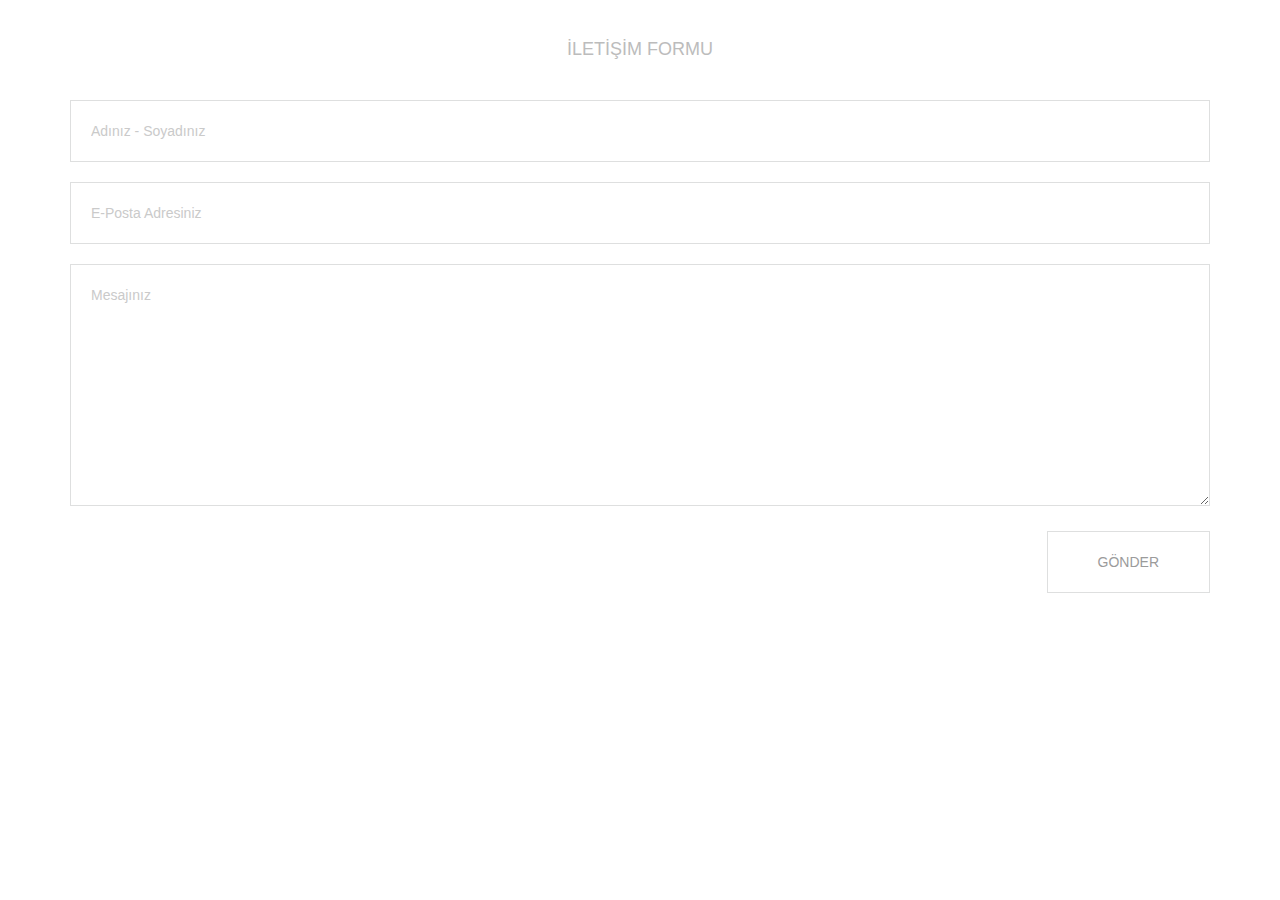
<file: view/contactForm.html>
<!DOCTYPE html>
<html lang="tr">
<head>
  <meta charset="UTF-8">
  <title>Contact Form</title>
  <meta name="viewport" content="width=device-width, initial-scale=1, maximum-scale=1, user-scalable=0">
  <link rel="stylesheet" type="text/css" href="../_assets/css/reset.css">
  <script src="../_assets/plugins/jquery/js/jquery-3.2.1.min.js"></script>
  <link rel="stylesheet" type="text/css" href="../_assets/plugins/bootstrap/css/bootstrap.min.css">
  <script type="text/javascript" src="../_assets/plugins/bootstrap/js/bootstrap.min.js"></script>
  <link rel="stylesheet" type="text/css" href="../_assets/plugins/font-awesome/css/font-awesome.min.css">
  <link rel="stylesheet" type="text/css" href="../_assets/css/contactForm.css">
  
</head>
<body>
  <div class="contactForm">
    <div class="container">
        <div class="row">
          <div class="col-xs-12">
            <h4 class="contactForm__title">İLETİŞİM FORMU</h4>
          </div>
        </div>
        <div class="row">
          <div class="">
            <div class="col-xs-12">
              <form action="javascript:;">
                <input type="text" placeholder="Adınız - Soyadınız" class="contactForm__item">
                <input type="text" placeholder="E-Posta Adresiniz" class="contactForm__item">
                <textarea name="" id="" cols="30" rows="10" class="contactForm__item" placeholder="Mesajınız"></textarea>
                <input type="submit" class="contactForm__item contactForm__item__submit pull-right" value="GÖNDER">
              </form>
            </div>
          </div>
        </div>
      </div>
    </div>
  </div>
</body>
</html>
</file>
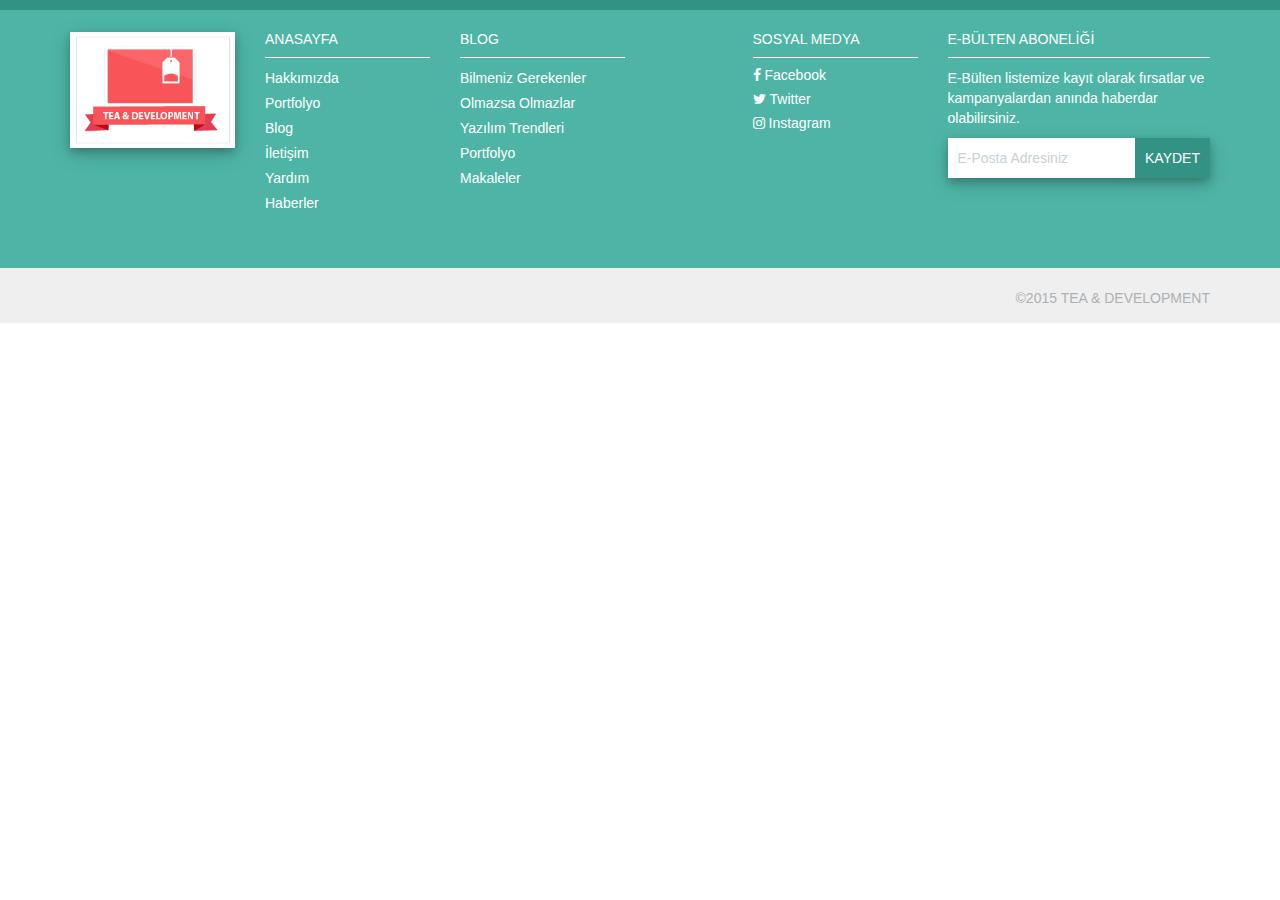
<file: view/footer.html>
<!DOCTYPE html>
<html lang="tr">
<head>
  <meta charset="UTF-8">
  <title>Footer</title>
  <meta name="viewport" content="width=device-width, initial-scale=1, maximum-scale=1, user-scalable=0">
  <link rel="stylesheet" type="text/css" href="../_assets/css/reset.css">
  <script src="../_assets/plugins/jquery/js/jquery-3.2.1.min.js"></script>
  <link rel="stylesheet" type="text/css" href="../_assets/plugins/bootstrap/css/bootstrap.min.css">
  <script type="text/javascript" src="../_assets/plugins/bootstrap/js/bootstrap.min.js"></script>
  <link rel="stylesheet" type="text/css" href="../_assets/plugins/font-awesome/css/font-awesome.min.css">
  <link rel="stylesheet" type="text/css" href="../_assets/css/footer.css">
</head>
<body>
  <div class="footer">
    <div class="container-fluid">
      <div class="row no-gutter">
        <div class="footer__top">
          <div class="col-xs-12">
          </div>
        </div>
      </div>  
    </div>
    <div class="footer__content">
      <div class="container">
        <div class="footer__content__area">
          <div class="row">
            <div class="col-xs-12 col-md-2">
              <img src="../_assets/media/logo.png" alt="Tea & Tech" class="img-responsive">
            </div>
            <div class="col-xs-12 col-md-2">
              <div class="footer__content__area__menu">
                <h5 class="footer__content__area__menu__title">ANASAYFA</h5>
                <a href="javascript:;" class="footer__content__area__menu__item">Hakkımızda</a>
                <a href="javascript:;" class="footer__content__area__menu__item">Portfolyo</a>
                <a href="javascript:;" class="footer__content__area__menu__item">Blog</a>
                <a href="javascript:;" class="footer__content__area__menu__item">İletişim</a>
                <a href="javascript:;" class="footer__content__area__menu__item">Yardım</a>
                <a href="javascript:;" class="footer__content__area__menu__item">Haberler</a>
              </div>
            </div>
            <div class="col-xs-12 col-md-2">
              <div class="footer__content__area__menu">
                <h5 class="footer__content__area__menu__title">BLOG</h5>
                <a href="javascript:;" class="footer__content__area__menu__item">Bilmeniz Gerekenler</a>
                <a href="javascript:;" class="footer__content__area__menu__item">Olmazsa Olmazlar</a>
                <a href="javascript:;" class="footer__content__area__menu__item">Yazılım Trendleri</a>
                <a href="javascript:;" class="footer__content__area__menu__item">Portfolyo</a>
                <a href="javascript:;" class="footer__content__area__menu__item">Makaleler</a>
              </div>
            </div>
            <div class="col-xs-12 col-md-2 col-md-offset-1">
              <div class="footer__content__area__menu">
                <h5 class="footer__content__area__menu__title">SOSYAL MEDYA</h5>
                <a href="javascript:;" class="footer__content__socialmedia__item">
                  <i class="fa fa-facebook-f socialmedia">
                   <p class="socialmediatext">Facebook</p>
                   </i>
                </a>
                <a href="javascript:;" class="footer__content__socialmedia__item">
                  <i class="fa fa-twitter socialmedia">
                   <p class="socialmediatext">Twitter</p>
                   </i>
                </a>
                <a href="javascript:;" class="footer__content__socialmedia__item">
                  <i class="fa fa-instagram socialmedia">
                  <p class="socialmediatext">Instagram</p>
                  </i>
                </a>
              </div>
            </div>
            <div class="col-xs-12 col-md-3">
              <div class="footer__content__area__menu">
                <h5 class="footer__content__area__menu__title">
                  E-BÜLTEN ABONELİĞİ
                </h5>
                <p class="footer__content__area__menu__item__text">
                  E-Bülten listemize kayıt olarak fırsatlar ve kampanyalardan anında haberdar olabilirsiniz.
                </p>
                <div class="footer__content__area__menu__form">
                  <input type="text" class="footer__content__area__menu__form__input" placeholder="E-Posta Adresiniz">
                  <input type="submit" class="footer__content__area__menu__form__submit" value="KAYDET">
                </div>
              </div>
            </div>
          </div>
        </div>
      </div>
    </div>
    <div class="footer__bottom">
      <div class="container">
        <div class="row">
          <div class="col-xs-12">
            <p class="footer__bottom__copyright">&copy;2015 TEA & DEVELOPMENT</p>
          </div>
        </div>
      </div>
    </div>
  </div>
</body>
</html>
</file>
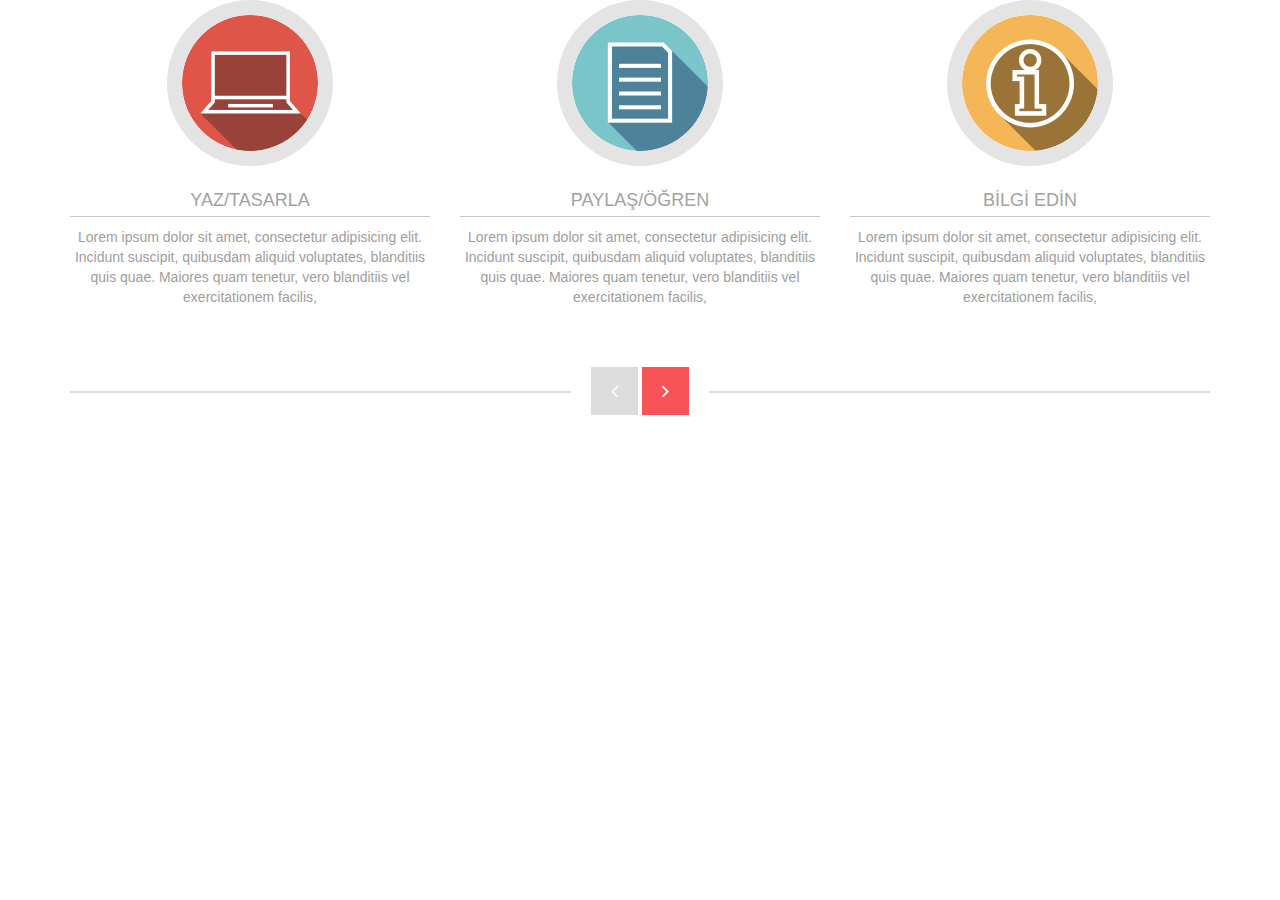
<file: view/iconArea.html>
<!DOCTYPE html>
<html lang="en">
<head>
  <meta charset="UTF-8">
  <title>iconArea</title>
  <meta name="viewport" content="width=device-width, initial-scale=1, maximum-scale=1, user-scalable=0">
  <link rel="stylesheet" type="text/css" href="../_assets/css/reset.css">
  <script src="../_assets/plugins/jquery/js/jquery-3.2.1.min.js"></script>
  <link rel="stylesheet" type="text/css" href="../_assets/plugins/bootstrap/css/bootstrap.min.css">
  <script type="text/javascript" src="../_assets/plugins/bootstrap/js/bootstrap.min.js"></script>
  <link rel="stylesheet" type="text/css" href="../_assets/plugins/font-awesome/css/font-awesome.min.css">
  <link rel="stylesheet" type="text/css" href="../_assets/css/iconArea.css">
</head>
<body>
  <div class="iconArea">
    <div class="container">
      <div class="row">
        <div class="iconArea__station"></div>
        <div class="iconArea__yazTasarla">
          <div class="col-xs-12 col-md-4">
            <img src="../_assets/media/yaz-tasarla.png" alt="Yaz/Tasarla" class="iconArea__yazTasarla__photo img-responsive">
            <h4 class="iconArea__textField__title">YAZ/TASARLA</h4>
            <p class="iconArea__textField__content">Lorem ipsum dolor sit amet, consectetur adipisicing elit. Incidunt suscipit, quibusdam aliquid voluptates, blanditiis quis quae. Maiores quam tenetur, vero blanditiis vel exercitationem facilis,</p>
          </div>
        </div>
        <div class="iconArea__paylasOgren">
          <div class="col-xs-12 col-md-4">
            <img src="../_assets/media/paylas-ogren.png" alt="Paylaş/Öğren" class="iconArea__paylasOgren__photo img-responsive">
            <h4 class="iconArea__textField__title">PAYLAŞ/ÖĞREN</h4>
            <p class="iconArea__textField__content">Lorem ipsum dolor sit amet, consectetur adipisicing elit. Incidunt suscipit, quibusdam aliquid voluptates, blanditiis quis quae. Maiores quam tenetur, vero blanditiis vel exercitationem facilis,</p>
          </div>
        </div>
        <div class="iconArea__bilgiEdin">
          <div class="col-xs-12 col-md-4">
            <img src="../_assets/media/bilgi-edin.png" alt="Bilgi Edin" class="iconArea__bilgiEdin__photo img-responsive">
            <h4 class="iconArea__textField__title">BİLGİ EDİN</h4>
            <p class="iconArea__textField__content">Lorem ipsum dolor sit amet, consectetur adipisicing elit. Incidunt suscipit, quibusdam aliquid voluptates, blanditiis quis quae. Maiores quam tenetur, vero blanditiis vel exercitationem facilis,</p>
          </div>
        </div>
      </div>
      <div class="iconArea__nav">
        <div class="row">
          <div class="col-xs-12">
            <div class="iconArea__nav__item">
              <div class="iconArea__nav__item__line"></div>
              <div class="iconArea__nav__item__button">
                <div class="iconArea__nav__item__button__sol">
                  <a href="">
                    <i class="fa fa-angle-left"></i>
                  </a>
                </div>
                <div class="iconArea__nav__item__button__sag">
                  <a href="">
                    <i class="fa fa-angle-right"></i>
                  </a>
                </div> 
              </div>
            </div>
          </div>
        </div>
      </div>
    </div>
  </div>
</body>
</html>
</file>
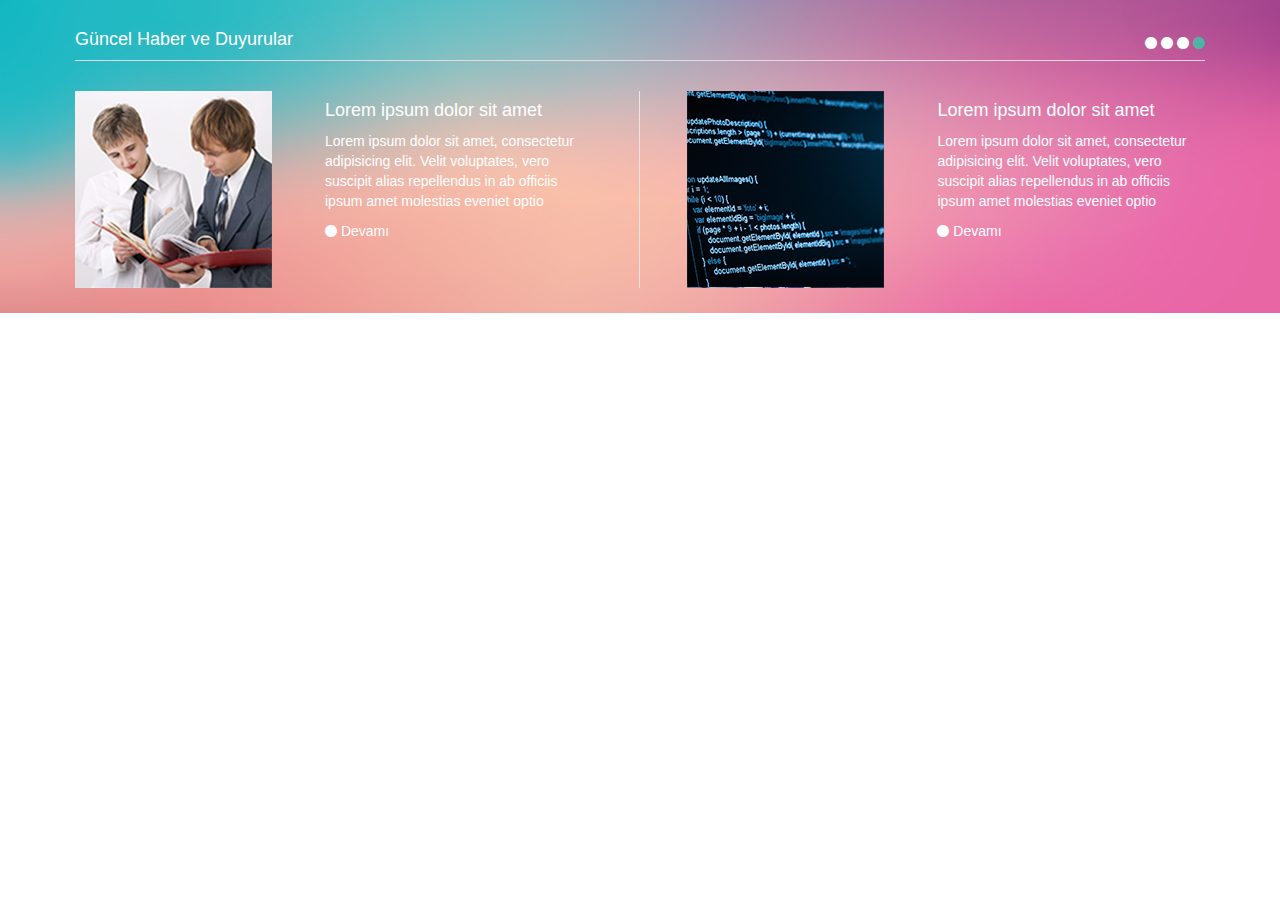
<file: view/news.html>
<!DOCTYPE html>
<html lang="tr">
<head>
  <meta charset="UTF-8">
  <title>News</title>
  <meta name="viewport" content="width=device-width, initial-scale=1, maximum-scale=1, user-scalable=0">
  <link rel="stylesheet" type="text/css" href="../_assets/css/reset.css">
  <script src="../_assets/plugins/jquery/js/jquery-3.2.1.min.js"></script>
  <link rel="stylesheet" type="text/css" href="../_assets/plugins/bootstrap/css/bootstrap.min.css">
  <script type="text/javascript" src="../_assets/plugins/bootstrap/js/bootstrap.min.js"></script>
  <link rel="stylesheet" type="text/css" href="../_assets/plugins/font-awesome/css/font-awesome.min.css">
  <link rel="stylesheet" type="text/css" href="../_assets/css/news.css">
</head>
<body>
  <div class="news">
    <div class="container">
      <div class="news__area">
        <div class="news__area__top">
          <div class="row">
            <div class="news__area__header clearfix">
              <div class="col-xs-12 col-md-8">
                <h4 class="news__area__header__title">Güncel Haber ve Duyurular</h4>
              </div>
              <div class="col-xs-12 col-md-4">
                <div class="news__area__header__nav pull-right">
                  <a href="javascript:;"><i class="fa fa-circle passive"></i></a>
                  <a href="javascript:;"><i class="fa fa-circle passive"></i></a>
                  <a href="javascript:;"><i class="fa fa-circle passive"></i></a>
                  <a href="javascript:;"><i class="fa fa-circle active"></i></a>
                </div>
              </div>
            </div>
          </div>
        </div>
        <div class="news__area__content">
          <div class="row">
            <div class="col-xs-12 col-md-6">
              <div class="news__area__item">
                <div class="col-xs-12 col-md-5">
                  <div class="news__area__item__image">
                    <img src="../_assets/media/news/1.jpg" alt="" class="img-responsive">
                  </div>
                </div>
                <div class="col-xs-12 col-md-6">
                  <div class="news__area__item__textField">
                    <a href="javascript:;" class="news__area__item__textField__title"><h4>Lorem ipsum dolor sit amet</h4></a>
                    <p class="news__area__item__textField__content">Lorem ipsum dolor sit amet, consectetur adipisicing elit. Velit voluptates, vero suscipit alias repellendus in ab officiis ipsum amet molestias eveniet optio</p>
                    <div class="col-xs-12 col-md-6 news__area__item__more">
                      <a href="javascript:;" class="more"><i class="fa fa-circle passive"></i> Devamı</a>
                    </div>
                  </div>
                </div>
              </div>
             </div>
             <div class="col-xs-12 col-md-6 news__area__item">
              <div class="col-xs-12 col-md-5 col-md-offset-1">
                <div class="news__area__item__image">
                  <img src="../_assets/media/news/2.jpg" alt="" class="img-responsive">
                </div>
              </div>
              <div class="col-xs-12 col-md-6">
                <div class="news__area__item__textField">
                  <a href="javascript:;" class="news__area__item__textField__title"><h4>Lorem ipsum dolor sit amet</h4></a>
                  <p class="news__area__item__textField__content">Lorem ipsum dolor sit amet, consectetur adipisicing elit. Velit voluptates, vero suscipit alias repellendus in ab officiis ipsum amet molestias eveniet optio</p>
                  <div class="col-xs-12 col-md-6 news__area__item__more">
                    <a href="javascript:;" class="more"><i class="fa fa-circle passive"></i> Devamı</a>
                  </div>
                </div>
              </div>
             </div>
            </div>
          </div>
        </div>
      </div>
    </div>
  </div>
</body>
</html>
</file>
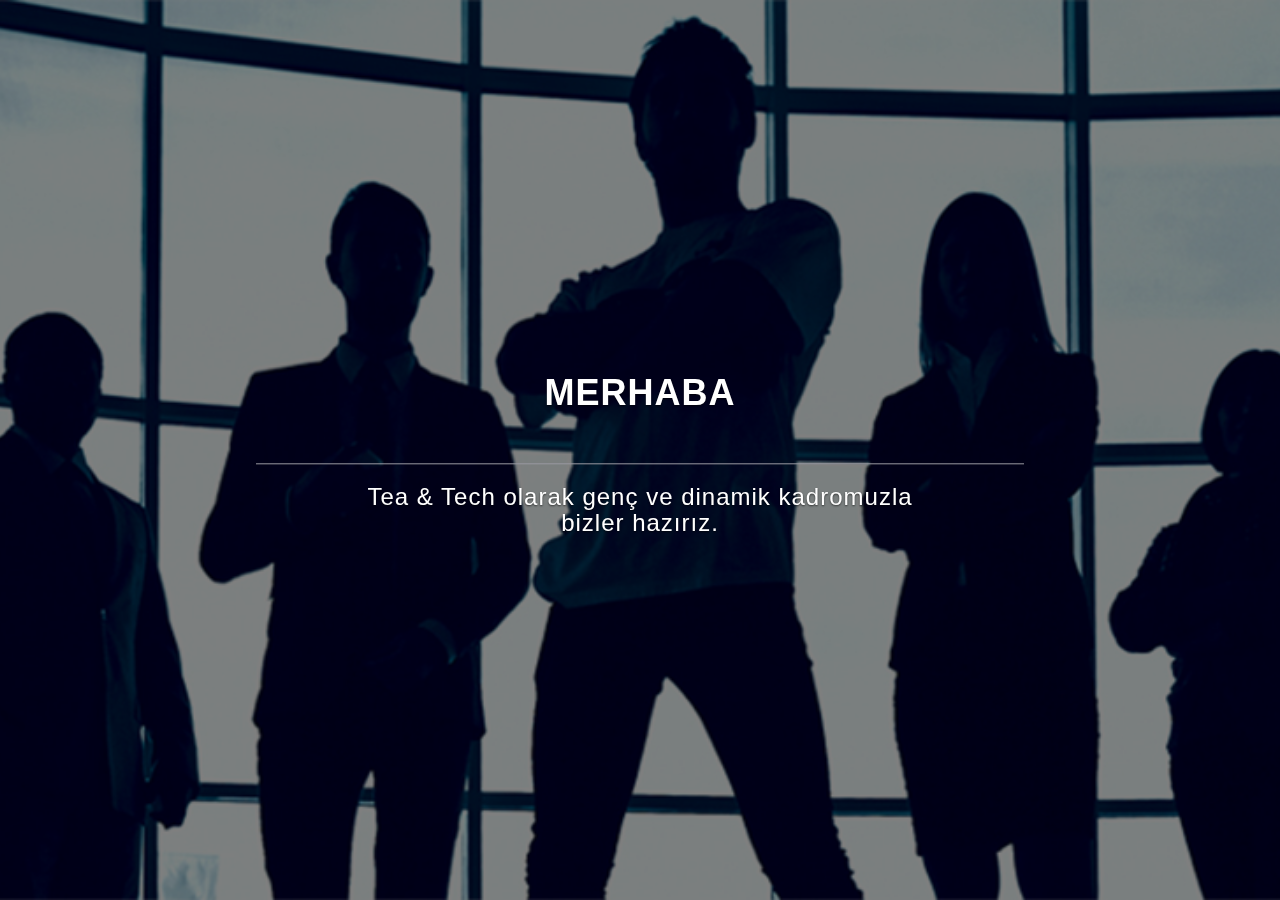
<file: view/slider.html>
<!DOCTYPE html>
<html>
<head>
	<title>Slider</title>
	<meta charset="utf-8">
	<meta name="viewport" content="width=device-width, initial-scale=1">
	<meta name="viewport" content="width=device-width, initial-scale=1, maximum-scale=1, user-scalable=0">
	<link rel="stylesheet" type="text/css" href="../_assets/css/reset.css">
	<script src="../_assets/plugins/jquery/js/jquery-3.2.1.min.js"></script>
	<link rel="stylesheet" type="text/css" href="../_assets/plugins/bootstrap/css/bootstrap.min.css">
	<script type="text/javascript" src="../_assets/plugins/bootstrap/js/bootstrap.min.js"></script>
	<script type="text/javascript" src="../_assets/js/slider.js"></script>
	<link rel="stylesheet" type="text/css" href="../_assets/plugins/font-awesome/css/font-awesome.min.css">
	<link rel="stylesheet" type="text/css" href="../_assets/css/slider.css">
</head>
<body>
	<div id="myCarousel" class="carousel slide">
        <!-- Indicators 
        <ol class="carousel-indicators">
            <li data-target="#myCarousel" data-slide-to="0" class="active"></li>
            <li data-target="#myCarousel" data-slide-to="1"></li>
            <li data-target="#myCarousel" data-slide-to="2"></li>
        </ol> -->
        <!-- Wrapper for Slides -->
        <div class="carousel-inner">
            <div class="item active">
                <!-- Set the first background image using inline CSS below. -->
                <div class="carousel-filter"></div>
                <div class="fill" style="background-image:url('../_assets/media/slider2.jpg');"></div>
                <div class="carousel-caption">
                    <h1>MERHABA</h1>
                    <div class="carousel-caption-line"></div>
                    <div class="carousel-caption-article">
                    	<h3>Tea & Tech olarak genç ve dinamik kadromuzla<br> bizler hazırız.</h3>
                    </div>
                </div>
            </div>
        </div>
        <!-- Controls 
        <a class="left carousel-control" href="#myCarousel" data-slide="prev">
            <span class="icon-prev"></span>
        </a>
        <a class="right carousel-control" href="#myCarousel" data-slide="next">
            <span class="icon-next"></span>
        </a> -->
    </div>
</body>
</html>
</file>
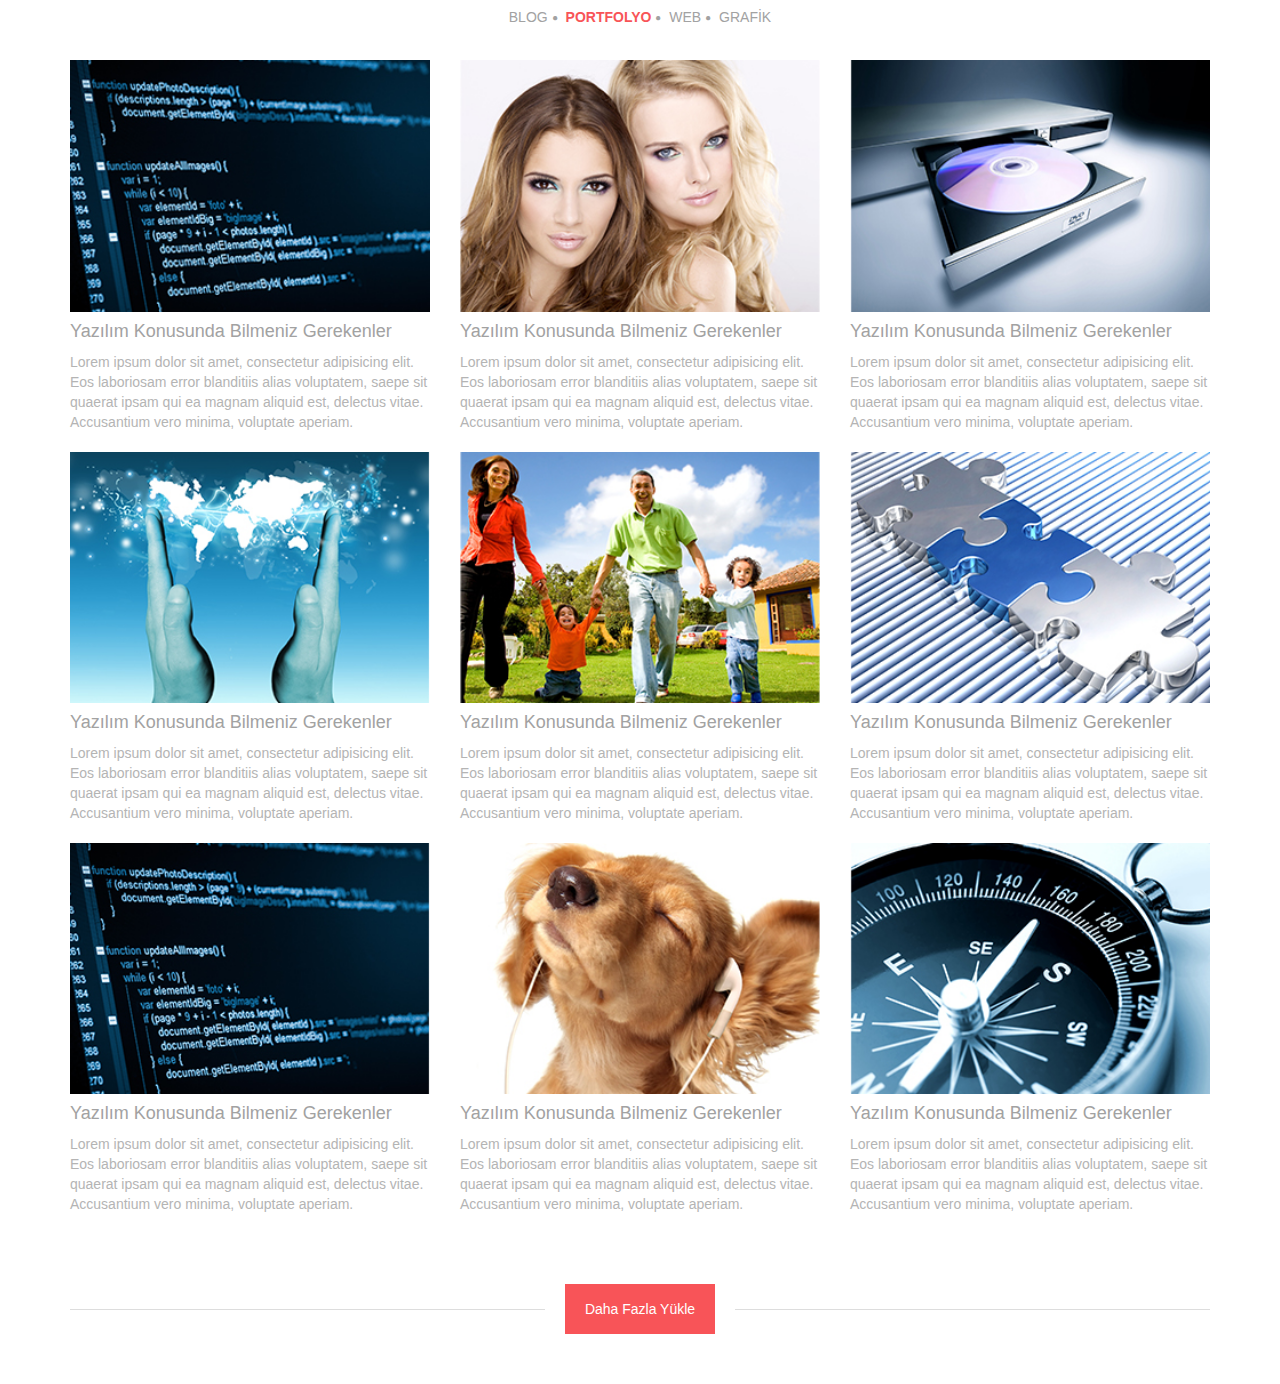
<file: view/topics.html>
<!DOCTYPE html>
<html lang="tr">
<head>
  <meta charset="UTF-8">
  <title>Topics</title>
  <meta name="viewport" content="width=device-width, initial-scale=1, maximum-scale=1, user-scalable=0">
  <link rel="stylesheet" type="text/css" href="../_assets/css/reset.css">
  <script src="../_assets/plugins/jquery/js/jquery-3.2.1.min.js"></script>
  <link rel="stylesheet" type="text/css" href="../_assets/plugins/bootstrap/css/bootstrap.min.css">
  <script type="text/javascript" src="../_assets/plugins/bootstrap/js/bootstrap.min.js"></script>
  <link rel="stylesheet" type="text/css" href="../_assets/plugins/font-awesome/css/font-awesome.min.css">
  <link rel="stylesheet" type="text/css" href="../_assets/css/topics.css">
</head>
<body>
  <div class="topics">
    <div class="container">
      <div class="topics__content">
        <div class="row">
            <div class="col-xs-12">
              <div class="topics__header">
                <a href="javascript:;"><h5 class="topics__header__item">BLOG<i class="fa fa-circle"></i></a></h5>
                <a href="javascript:;"><h5 class="topics__header__item active">PORTFOLYO<i class="fa fa-circle"></i></h5></a>
                <a href="javascript:;"><h5 class="topics__header__item">WEB<i class="fa fa-circle"></i></h5></a>
                <a href="javascript:;"><h5 class="topics__header__item">GRAFİK</h5></a>
              </div>
            </div>
          </div>
          <div class="row">
            <div class="topics__item col-xs-12 col-sm-6 col-md-4">
              <img src="../_assets/media/topics/1.jpg" alt="1" class="img-responsive">
              <div class="topics__textField">
                <h4 class="title">Yazılım Konusunda Bilmeniz Gerekenler</h4>
                <p class="content">Lorem ipsum dolor sit amet, consectetur adipisicing elit. Eos laboriosam error blanditiis alias voluptatem, saepe sit quaerat ipsam qui ea magnam aliquid est, delectus vitae. Accusantium vero minima, voluptate aperiam.</p>
              </div>
            </div>
            <div class="topics__item col-xs-12 col-sm-6 col-md-4">
              <img src="../_assets/media/topics/2.jpg" alt="1" class="img-responsive">
              <div class="topics__textField">
                <h4 class="title">Yazılım Konusunda Bilmeniz Gerekenler</h4>
                <p class="content">Lorem ipsum dolor sit amet, consectetur adipisicing elit. Eos laboriosam error blanditiis alias voluptatem, saepe sit quaerat ipsam qui ea magnam aliquid est, delectus vitae. Accusantium vero minima, voluptate aperiam.</p>
              </div>
            </div>
            <div class="topics__item col-xs-12 col-sm-6 col-md-4">
              <img src="../_assets/media/topics/3.jpg" alt="1" class="img-responsive">
              <div class="topics__textField">
                <h4 class="title">Yazılım Konusunda Bilmeniz Gerekenler</h4>
                <p class="content">Lorem ipsum dolor sit amet, consectetur adipisicing elit. Eos laboriosam error blanditiis alias voluptatem, saepe sit quaerat ipsam qui ea magnam aliquid est, delectus vitae. Accusantium vero minima, voluptate aperiam.</p>
              </div>
            </div>
            <div class="topics__item col-xs-12 col-sm-6 col-md-4">
              <img src="../_assets/media/topics/4.jpg" alt="1" class="img-responsive">
              <div class="topics__textField">
                <h4 class="title">Yazılım Konusunda Bilmeniz Gerekenler</h4>
                <p class="content">Lorem ipsum dolor sit amet, consectetur adipisicing elit. Eos laboriosam error blanditiis alias voluptatem, saepe sit quaerat ipsam qui ea magnam aliquid est, delectus vitae. Accusantium vero minima, voluptate aperiam.</p>
              </div>
            </div>
            <div class="topics__item col-xs-12 col-sm-6 col-md-4">
              <img src="../_assets/media/topics/5.jpg" alt="1" class="img-responsive">
              <div class="topics__textField">
                <h4 class="title">Yazılım Konusunda Bilmeniz Gerekenler</h4>
                <p class="content">Lorem ipsum dolor sit amet, consectetur adipisicing elit. Eos laboriosam error blanditiis alias voluptatem, saepe sit quaerat ipsam qui ea magnam aliquid est, delectus vitae. Accusantium vero minima, voluptate aperiam.</p>
              </div>
            </div>
            <div class="topics__item col-xs-12 col-sm-6 col-md-4">
              <img src="../_assets/media/topics/6.jpg" alt="1" class="img-responsive">
              <div class="topics__textField">
                <h4 class="title">Yazılım Konusunda Bilmeniz Gerekenler</h4>
                <p class="content">Lorem ipsum dolor sit amet, consectetur adipisicing elit. Eos laboriosam error blanditiis alias voluptatem, saepe sit quaerat ipsam qui ea magnam aliquid est, delectus vitae. Accusantium vero minima, voluptate aperiam.</p>
              </div>
            </div>
            <div class="topics__item col-xs-12 col-sm-6 col-md-4">
              <img src="../_assets/media/topics/7.jpg" alt="1" class="img-responsive">
              <div class="topics__textField">
                <h4 class="title">Yazılım Konusunda Bilmeniz Gerekenler</h4>
                <p class="content">Lorem ipsum dolor sit amet, consectetur adipisicing elit. Eos laboriosam error blanditiis alias voluptatem, saepe sit quaerat ipsam qui ea magnam aliquid est, delectus vitae. Accusantium vero minima, voluptate aperiam.</p>
              </div>
            </div>
            <div class="topics__item col-xs-12 col-sm-6 col-md-4">
              <img src="../_assets/media/topics/8.jpg" alt="1" class="img-responsive">
              <div class="topics__textField">
                <h4 class="title">Yazılım Konusunda Bilmeniz Gerekenler</h4>
                <p class="content">Lorem ipsum dolor sit amet, consectetur adipisicing elit. Eos laboriosam error blanditiis alias voluptatem, saepe sit quaerat ipsam qui ea magnam aliquid est, delectus vitae. Accusantium vero minima, voluptate aperiam.</p>
              </div>
            </div>
            <div class="topics__item col-xs-12 col-sm-6 col-md-4">
              <img src="../_assets/media/topics/9.jpg" alt="1" class="img-responsive">
              <div class="topics__textField">
                <h4 class="title">Yazılım Konusunda Bilmeniz Gerekenler</h4>
                <p class="content">Lorem ipsum dolor sit amet, consectetur adipisicing elit. Eos laboriosam error blanditiis alias voluptatem, saepe sit quaerat ipsam qui ea magnam aliquid est, delectus vitae. Accusantium vero minima, voluptate aperiam.</p>
              </div>
            </div>
          </div>  
      </div>
      <div class="topics__nav">
        <div class="row">
          <div class="col-xs-12">
            <div class="topics__nav__item">
              <div class="topics__nav__item__line"></div>
              <div class="topics__nav__item__button">
                <a href="javascript:;">Daha Fazla Yükle</a>
              </div>
            </div>
          </div>
        </div>  
      </div>
    </div>
  </div>
</body>
</html>
</file>
<file: _assets/css/contactForm.css>
.contactForm__title {
  position: relative;
  text-align: center;
  color: #bcbcbc;
  margin: 40px 0;
}

.contactForm__item {
  width: 100%;
  position: relative;
  border: 1px solid #dedfdf;
  padding: 20px;
  margin-bottom: 20px;
  resize: vertical;
}

.contactForm__item:focus{
  outline-color: #f85458;
}

.contactForm__item::placeholder {
  color: #cacaca;
}

.contactForm__item__submit {
  width: auto;
  padding: 20px 50px;
  display: inline-block;
  color: #9b9b9b;
  background-color: transparent;
  transition: 0.5s;
}

.contactForm__item__submit:focus {
  outline: none;
}

.contactForm__item__submit:hover {
  background-color: #f85458;
  color: #ffffff;
}
</file>
<file: _assets/css/footer.css>
.footer__top {
  position: relative;
  height: 10px;
  background-color: #329284;

}

.footer__content {
  position: relative;
  width: 100%;
  background-color: #4eb5a6;
}

.footer__bottom {
  position: relative;
  width: 100%;
  background-color: #efefef;
}

.footer__bottom__copyright {
  color: #adb1b3;
  padding: 20px 0 5px 0;
  float: right;
}

.footer__content__area {
  position: relative;
  padding: 22px 0 50px 0;
}

.footer__content__area .img-responsive {
  margin-bottom: 15px;
  box-shadow: 0 4px 8px 0 rgba(0, 0, 0, 0.2), 0 6px 20px 0 rgba(0, 0, 0, 0.19);

}

.footer__content__area__menu__title {
  color: #ffffff;
  margin-top: 0;
  padding-bottom: 10px;
  border-bottom: 1px solid #ffffff;
}

.footer__content__area__menu__item {
  color: #ffffff;
  display: block;
  margin-bottom: 5px;
}

.footer__content__area__menu__item:hover {
  color: #f85457 !important;
  text-decoration: underline !important;
  text-shadow: 2px 2px 20px #ffffff;
}

.footer__content__area__menu__item:focus {
  color: #f85457;
}

.footer__content__area__menu__item__text {
  color: #ffffff;
}

.footer__content__socialmedia__item {
  display: block;
}

.footer__content__socialmedia__item .socialmedia {
  margin-right: 5px;
  color: #ffffff;
  display: block;
}

.footer__content__socialmedia__item:hover
.fa-facebook-f {
  color: #3b5998 !important;
  text-decoration: none !important;
  text-shadow: 2px 2px 20px #000000;
}

.footer__content__socialmedia__item:hover
.fa-twitter {
  color: #55acee !important;
  text-decoration: none !important;
  text-shadow: 2px 2px 20px #000000;
}

.footer__content__socialmedia__item:hover
.fa-instagram {
  color: #125688 !important;
  text-decoration: none !important;
  text-shadow: 2px 2px 20px #000000;
}

.socialmediatext {
  display: inline-block;
  font-family: sans-serif;
} 

.footer__content__area__menu__form {
  position: relative;
  box-shadow: 0 4px 8px 0 rgba(0, 0, 0, 0.2), 0 6px 20px 0 rgba(0, 0, 0, 0.19);
  
}

.footer__content__area__menu__form__input {
  position: relative;
  padding: 10px;
  width: 100%;
  border: none;
}

.footer__content__area__menu__form__input::placeholder{
  color: #c8d0d6;
}

.footer__content__area__menu__form__input:focus,
.footer__content__area__menu__form__submit:focus {
  outline: none;
}

.footer__content__area__menu__form__submit {
  position: absolute;
  right: 0;
  top: 0;
  padding: 10px;
  border: none;
  background-color: #329284;
  color: #ffffff;
}

@media (max-width: 991px) {

.footer__content__area .img-responsive {
  margin: auto;
}

  .footer__content__area__menu {
    text-align: center;
    padding: 25px 0;
  }
}
</file>
<file: _assets/css/iconArea.css>
.iconArea {
  position: relative;
  display: block;
}

.img-responsive {
  position: relative;
  margin: auto;
  border: 15px solid #e4e4e4;
  border-radius: 100px;
}

.iconArea__textField__title {
  text-align: center;
  padding-top: 15px;
  color: #a2a2a2;
  padding-bottom: 5px;
  border-bottom: 1px solid #c7c7c7;
}

.iconArea__textField__content {
  text-align: center;
  color: #9e9e9e;
}

.iconArea__nav {
  padding-top: 50px;
  padding-bottom: 25px;
}

.iconArea__nav__item {
  position: relative;
  background-color: #ffffff;
  text-align: center;
  background-color: none;

}

.iconArea__nav__item__button {
  display: inline-block;
  padding: 0 20px;
  z-index: 2;
  background-color: #ffffff;
  position: relative;
}

.iconArea__nav__item__button__sol, 
.iconArea__nav__item__button__sag {
  display: inline-block;

}

.iconArea__nav__item__button__sol a {
  background-color: #dddddd;
  padding: 10px 20px;
  color: #ffffff;
  font-size: 20px;
  display: inline-block;
}

.iconArea__nav__item__button__sag a {
  background-color: #f85458;
  padding: 10px 20px;
  color: #ffffff;
  font-size: 20px;
  display: inline-block;
}

.iconArea__nav__item__line {
  position: absolute;
  top: 50%;
  border: 1px solid #dddddd;
  width: 100%;
}
</file>
<file: _assets/css/news.css>
.news {
  position: relative;
  background-image: url('../media/infoarea__bg.jpg');
  background-size: cover;
  background-position: center center;
  width: 100%;
}

.news__area {
  margin: 20px 20px;
}

.news__area__header {
  border-bottom: 1px solid #e6dae2;
}

.news__area__header__title {
  display: inline-block;
  color: #ffffff;
}

.news__area__header__nav {
  margin-top: 10px;
  display: inline-block;

}

.news__area__header__nav .fa-circle {
  vertical-align: bottom;
}

.news__area__header__nav .passive, 
.news__area__item__more .passive {
  color: #ffffff;
}

.news__area__header__nav .active,
.news__area__item__more .active {
  color: #4eb5a6;
}

.news__area__content {
  position: relative;
  padding-top: 30px;
}

.news__area__item {
  position: relative;
  display: inline-block;
}

.news__area__content .img-responsive {
  position: relative;
  display: block;
}

.news__area__item__image {
}

.news__area [class*="col-"] {
  padding-left:0;
  padding-right:0;
}

.news__area__item__textField {
  padding-left: 15px;
  padding-right: 15px;
}

.news__area__item__more a,
.news__area__header__nav a {
  color: #ffffff;
}

.news__area__item__textField .news__area__item__more:hover 
.fa-circle {
  color: #4eb5a6;
}

.news__area__item__more {
  width: 100%;
  cursor: pointer;
}

.news__area__item__more .more{
  display: block;
}

.news__area__item__more:hover .more {
  color: #4eb5a6;
  font-weight: bold;
}

.news__area__item__textField__title,
.news__area__item__textField__content {
  color: #ffffff;
}

.news__area__item__textField__title:hover {
  color: #4eb5a6;
}

@media (max-width: 991px) {
  .news__area__item__textField {
    padding-left: 0;
    padding-left: 0;
    text-align: center;
  }

  .news__area__item {
    border-bottom: 1px solid #f4e3e1;
    padding-bottom: 15px;
    margin-bottom: 15px;
  }

  .news__area__item__image .img-responsive {
    position: relative;
    margin: auto;
  }

  .news__area__header,
  .news__area__header__nav {
    text-align: center;
    float: none !important;
  }

  .news__area__header__title {
    margin-bottom: 0;
  }

  .news__area__header__nav {
    margin-bottom: 10px;
  }
}

@media (min-width: 992px) {
  .news__area__item {
    border-right: 1px solid #f4e3e1;
  }

  .news__area__item:nth-of-type(2n) {
    border-right: none;
  }
}
</file>
<file: _assets/css/topics.css>
.topics__header {
  text-align: center;
  padding-bottom: 25px;
}

.topics__header__item a {
  color: #a2a2a2;
}

.topics__header__item {
  display: inline-block;
  text-align: center;
  color: #a2a2a2;
}

.topics__header .active {
  color: #f85457 !important;
  font-weight: bold;
}

.topics__header .fa-circle {
  font-size: 5px;
  padding: 0 5px;
  vertical-align: middle;
  color: #a2a2a2;
  font-weight: normal !important;
}

.topics .img-responsive {
  position: relative;
  width: 100%;  
}

.topics__textField {
  position: relative;
  padding-bottom: 10px;
}

.topics__textField .title {
  color: #a2a2a2;
}


.topics__textField .content {
  color: #b4b4b4;
}

.topics__textField .title:hover {
  color: #f85458;
  cursor: pointer;
}

.topics__nav {
  padding: 50px 0;
}

.topics__nav__item__line {
  position: absolute;
  border-top: 1px solid #dddddd;
  width: 100%;
  top: 50%;
}

.topics__nav__item {
  position: relative;
  display: block;
  text-align: center;
}

.topics__nav__item__button {
  position: relative;
  display: inline-block;
  z-index: 1;
  background-color: #ffffff;
  padding: 0 20px;
  margin: auto;
}

.topics__nav__item__button a {
  position: relative;
  display: inline-block;
  color: #ffffff;
  padding: 15px 20px;
  background-color: #f85458;
}

.topics__item {}

@media (min-width: 768px) and (max-width: 991px) {
  .topics__item:nth-of-type(2n+1) {
    clear: left;
  }
}

@media (min-width: 992px) {
  .topics__item:nth-of-type(3n+1) {
    clear: left;  
  }
}
</file>
<file: _assets/css/slider.css>
/*
 * Start Bootstrap - Full Slider (http://startbootstrap.com/)
 * Copyright 2013-2016 Start Bootstrap
 * Licensed under MIT (https://github.com/BlackrockDigital/startbootstrap/blob/gh-pages/LICENSE)
 */

html,
body {
    height: 100%;
}

.carousel,
.item,
.active {
    height: 100%;
}

.carousel-inner {
    height: 100%;
}

/* Background images are set within the HTML using inline CSS, not here */

.fill {
    width: 100%;
    height: 100%;
    background-position: center;
    -webkit-background-size: cover;
    -moz-background-size: cover;
    background-size: cover;
    -o-background-size: cover;
}

.carousel-filter {
	position: absolute;
	width: 100%;
	height: 100%;
    background-position: center;
	background-color: rgba(0,0,0,0.5);
}

.carousel-caption {
    bottom: auto !important;
    margin: auto !important;
    padding: 0 !important;
    top: 50% !important;
    transform: translateY(-50%) !important;
}

.carousel-caption h1 {
	font-weight: bold;
	letter-spacing: 1px;
	padding-bottom: 40px;
}

.carousel-caption-line {
	border-bottom: 1px solid #9999a1;
}

.carousel-caption-article {
}

.carousel-caption-article h3{
	letter-spacing: 1px;
}
</file>
